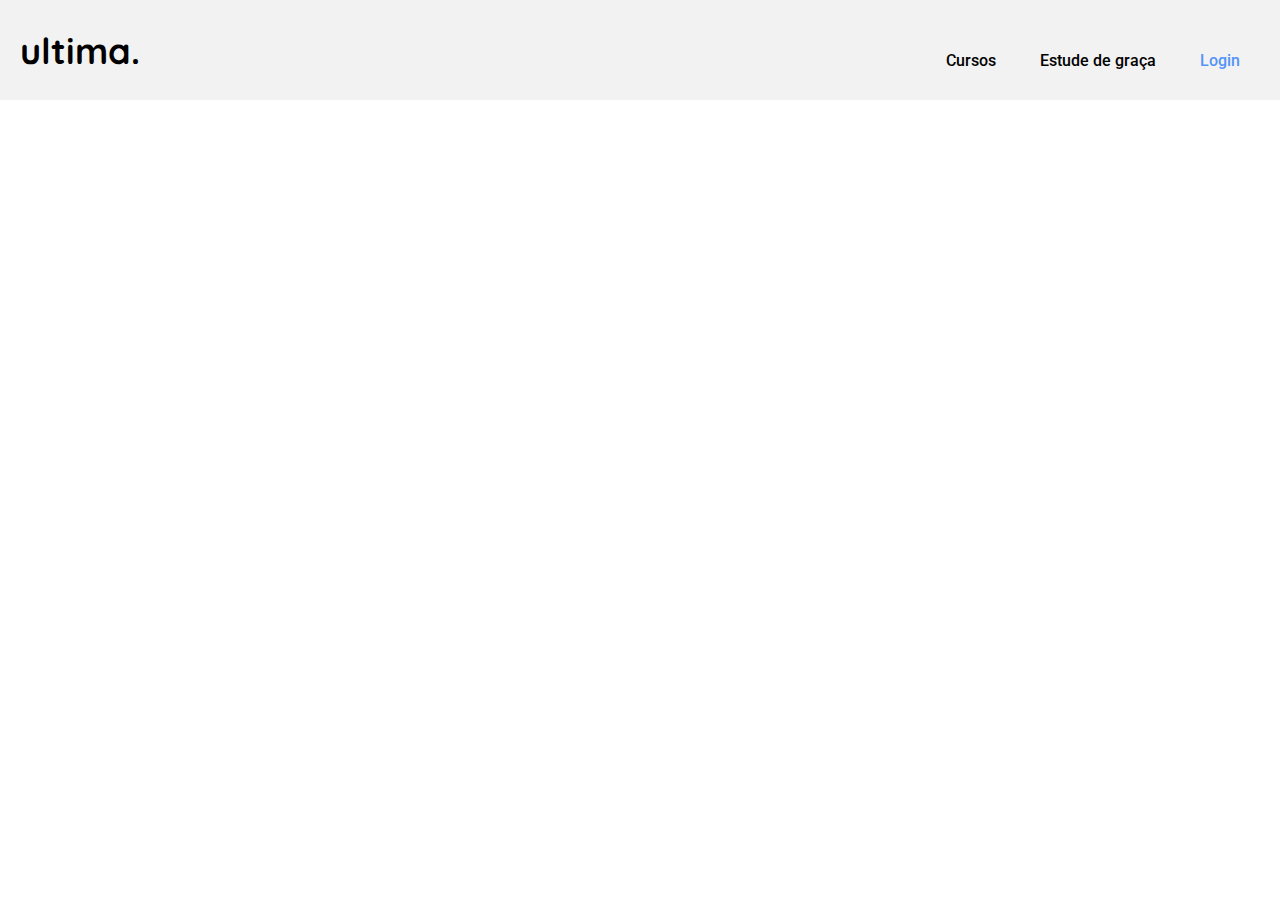
<file: Python/Modulo 5 - HTML, CSS, Javascript/index.html>
<!DOCTYPE html>
<html lang="pt-br">
<head>
    <meta charset="UTF-8">
    <meta name="viewport" content="width=device-width, initial-scale=1.0">
    <title>Cabeçalho</title>
    <link rel="stylesheet" type="text/css" href="estilo.css" />
    <link rel="preconnect" href="https://fonts.googleapis.com">
    <link rel="preconnect" href="https://fonts.gstatic.com" crossorigin>
    <link href="https://fonts.googleapis.com/css2?family=Quicksand:wght@700&family=Roboto:ital,wght@0,300;0,400;0,500;1,400&display=swap" rel="stylesheet">
</head>
<body>
    <div id ="cabecalho"> 
        <h1>ultima.</h1>
        <ul>
            <li><a href="#">Cursos</a></li>
            <li><a href="#">Estude de graça</a></li>
            <li><a href="#" id="Login" >Login</a></li>
        </ul>
    </div>
</body>
</html>
</file>
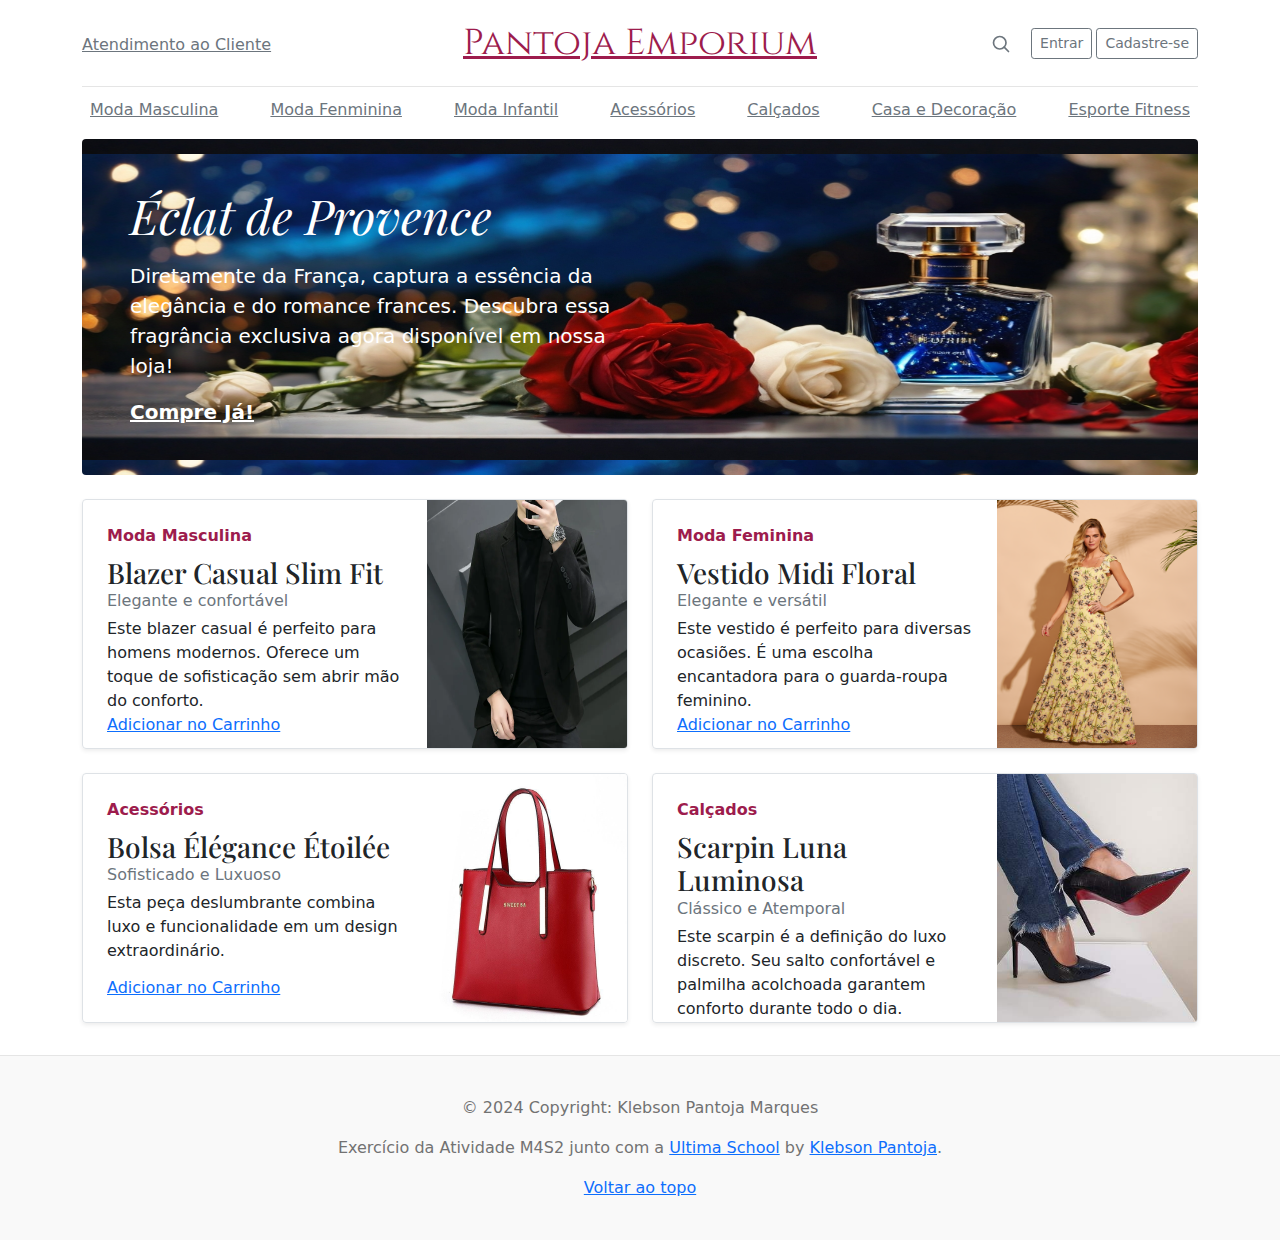
<file: Python/Modulo 5 - HTML, CSS, Javascript/Atividade_M4S2/blog/index.html>
<!doctype html>
<html lang="pt">
  <head>
    <meta charset="utf-8">
    <title>Pantoja Emporium - Pagina Inicial</title>    
    <link rel="preconnect" href="https://fonts.googleapis.com">
    <link rel="preconnect" href="https://fonts.gstatic.com" crossorigin>
    <link href="https://fonts.googleapis.com/css2?family=Cinzel:wght@400..900&family=Quicksand:wght@700&family=Roboto:ital,wght@0,300;0,400;0,500;1,400&display=swap" rel="stylesheet">
    <link rel="canonical" href="https://getbootstrap.com/docs/5.1/examples/blog/">

    
<link href="../assets/dist/css/bootstrap.min.css" rel="stylesheet">

    <style>
      .bd-placeholder-img {
        font-size: 1.125rem; 
        text-anchor: middle;
        -webkit-user-select: none;
        -moz-user-select: none;
        user-select: none;
      }

      @media (min-width: 768px) {
        .bd-placeholder-img-lg {
          font-size: 3.5rem;
        }
      }
    </style>

  
    <link href="https://fonts.googleapis.com/css?family=Playfair&#43;Display:700,900&amp;display=swap" rel="stylesheet">
    <link href="blog.css" rel="stylesheet">
  </head>
  <body>
    
<div class="container">
  <header class="blog-header py-3">
    <div class="row flex-nowrap justify-content-between align-items-center">
      <div class="col-4 pt-1">
        <a class="link-secondary" href="#">Atendimento ao Cliente</a>
      </div>
      <div class="col-4 text-center">
        <a class="blog-header-logo" style="color: rgb(157, 28, 77);" href="#">Pantoja Emporium</a>
      </div>
      <div class="col-4 d-flex justify-content-end align-items-center">
        <a class="link-secondary" href="#" aria-label="Search">
          <svg xmlns="http://www.w3.org/2000/svg" width="20" height="20" fill="none" stroke="currentColor" stroke-linecap="round" stroke-linejoin="round" stroke-width="2" class="mx-3" role="img" viewBox="0 0 24 24"><title>Search</title><circle cx="10.5" cy="10.5" r="7.5"/><path d="M21 21l-5.2-5.2"/></svg>
        </a>
        <a class="btn btn-sm btn-outline-secondary m-1" href="#">Entrar</a>
        <a class="btn btn-sm btn-outline-secondary" href="#">Cadastre-se</a>
      </div>
    </div>
  </header>

  <div class="nav-scroller py-1 mb-2">
    <nav class="nav d-flex justify-content-between">
      <a class="p-2 link-secondary" href="#">Moda Masculina</a>
      <a class="p-2 link-secondary" href="#">Moda Fenminina</a>
      <a class="p-2 link-secondary" href="#">Moda Infantil</a>
      <a class="p-2 link-secondary" href="#">Acessórios</a>
      <a class="p-2 link-secondary" href="#">Calçados</a>
      <a class="p-2 link-secondary" href="#">Casa e Decoração</a>
      <a class="p-2 link-secondary" href="#">Esporte Fitness</a>
    </nav>
  </div>
</div>

<main class="container">
  <div class="p-4 p-md-5 mb-4 text-white rounded bd-placeholder-img" style="background-image: url('Imagens/perfume\ cont1.jpg'); background-size: 1295px 306px; background-position: center;">
    <div class="col-md-6 px-0">
      <h1 class="display-4 fst-italic">Éclat de Provence</h1>
      <p class="lead my-3">Diretamente da França, captura a essência da elegância e do romance frances. Descubra essa fragrância exclusiva agora disponível em nossa loja!</p>
      <p class="lead mb-0"><a href="#" class="text-white fw-bold">Compre Já!</a></p>
    </div>
  </div>

  <div class="row mb-2">
    <div class="col-md-6">
      <div class="row g-0 border rounded overflow-hidden flex-md-row mb-4 shadow-sm h-md-250 position-relative">
        <div class="col p-4 d-flex flex-column position-static">
          <strong class="d-inline-block mb-2 text-custom">Moda Masculina</strong>
          <h3 class="mb-0">Blazer Casual Slim Fit</h3>
          <div class="mb-1 text-muted">Elegante e confortável </div>
          <p class="card-text mb-auto"> Este blazer casual é perfeito para homens modernos. Oferece um toque de sofisticação sem abrir mão do conforto.</p>
          <a href="#" class="stretched-link">Adicionar no Carrinho</a>
        </div>
        <div class="col-auto d-none d-lg-block">
          <img src="Imagens/blaze.jpg" class="bd-placeholder-img" width="200" height="250" alt="Imagem do Produto">

        </div>
      </div>
    </div>
    <div class="col-md-6">
      <div class="row g-0 border rounded overflow-hidden flex-md-row mb-4 shadow-sm h-md-250 position-relative">
        <div class="col p-4 d-flex flex-column position-static">
          <strong class="d-inline-block mb-2 text-custom">Moda Feminina</strong>
          <h3 class="mb-0">Vestido Midi Floral</h3>
          <div class="mb-1 text-muted">Elegante e versátil</div>
          <p class="mb-auto"> Este vestido é perfeito para diversas ocasiões. É uma escolha encantadora para o guarda-roupa feminino.</p>
          <a href="#" class="stretched-link">Adicionar no Carrinho</a>
        </div>
        <div class="col-auto d-none d-lg-block">
          <img src="Imagens/0002501_vt650-vestido-longo-vestido.png" class="bd-placeholder-img" width="200" height="250" alt="Imagem do Produto">

        </div>
      </div>
    </div>
    <div class="col-md-6">
      <div class="row g-0 border rounded overflow-hidden flex-md-row mb-4 shadow-sm h-md-250 position-relative">
        <div class="col p-4 d-flex flex-column position-static">
          <strong class="d-inline-block mb-2 text-custom">Acessórios</strong>
          <h3 class="mb-0">Bolsa Élégance Étoilée </h3>
          <div class="mb-1 text-muted">Sofisticado e Luxuoso</div>
          <p class="mb-auto">Esta peça deslumbrante combina luxo e funcionalidade em um design extraordinário.</p>
          <a href="#" class="stretched-link">Adicionar no Carrinho</a>
        </div>
        <div class="col-auto d-none d-lg-block">
          <img src="Imagens/bolsa.jpg" class="bd-placeholder-img" width="200" height="250" alt="Imagem do Produto">

        </div>
      </div>
    </div>
    <div class="col-md-6">
      <div class="row g-0 border rounded overflow-hidden flex-md-row mb-4 shadow-sm h-md-250 position-relative">
        <div class="col p-4 d-flex flex-column position-static">
          <strong class="d-inline-block mb-2 text-custom">Calçados</strong>
          <h3 class="mb-0">Scarpin Luna Luminosa</h3>
          <div class="mb-1 text-muted">Clássico e Atemporal</div>
          <p class="mb-auto">Este scarpin é a definição do luxo discreto. Seu salto confortável e palmilha acolchoada garantem conforto durante todo o dia.</p>
          <a href="#" class="stretched-link">Adicionar no Carrinho</a>
        </div>
        <div class="col-auto d-none d-lg-block">
          <img src="Imagens/salto.jpg" class="bd-placeholder-img" width="200" height="250" alt="Imagem do Produto">

        </div>
      </div>  

  </div>
</main>

<footer class="blog-footer">
  <p>© 2024 Copyright: Klebson Pantoja Marques
  </p>
  <p>Exercício da Atividade M4S2 junto com a <a href="https://ultima.school/">Ultima School</a> by <a href="https://github.com/KlebsonPantoja">Klebson Pantoja</a>.</p>
  <p>
    <a href="#">Voltar ao topo</a>
  </p>
</footer>

<script src="blog_script.js"></script>
    
  </body>
</html>
</file>
<file: Python/Modulo 5 - HTML, CSS, Javascript/estilo.css>
* {
    margin: 0;
    padding: 0;
    box-sizing: border-box;
}

/* Estilizando a div do cabeçalho */
#cabecalho {
    width: 100%;
    height: 100px;
    background-color: #f2f2f2;
    padding: 20px;
    display: flex;
    align-items: center;
    justify-content: space-between;
}

h1 {
    font-size: 36px;
    font-family: 'Quicksand',sans-serif;
    font-weight: bold;
}

ul {
    font-family: 'Roboto';
    font-weight: 500;
    list-style: none;
}

li {
    display: inline-block;
    margin-right: 20px;
    margin-left: 20px;
    margin-top: 20px;
}

a {
    text-decoration: none;
    color: #000000;
}

#Login {
    color: #5294F9;
}

a:hover {
    text-decoration: underline;
}
</file>
<file: Python/Modulo 5 - HTML, CSS, Javascript/Atividade_M4S2/blog/blog.css>
.blog-header {
  line-height: 1.5;
  border-bottom: 1px solid #e5e5e5;
}

.blog-header-logo {
  font-family: "Cinzel", serif/*Titulo (logo) do site*/;
  font-size: 2.25rem;
}

.blog-header-logo:hover {
  text-decoration: none;
  color: aqua;
}

h1, h2, h3, h4, h5, h6 {
  font-family: "Playfair Display", Georgia, "Times New Roman", serif;
} 

.text-custom {
  color: rgb(157, 28, 77);
}

.display-4 {
  font-size: 2.5rem;
}
@media (min-width: 768px) {
  .display-4 {
    font-size: 3rem;
  }
}

.nav-scroller {
  position: relative;
  z-index: 2;
  height: 2.75rem;
  overflow-y: hidden;
}

.nav-scroller .nav {
  display: flex;
  flex-wrap: nowrap;
  padding-bottom: 1rem;
  margin-top: -1px;
  overflow-x: auto;
  text-align: center;
  white-space: nowrap;
  -webkit-overflow-scrolling: touch;
}

.nav-scroller .nav-link {
  padding-top: .75rem;
  padding-bottom: .75rem;
  font-size: .875rem;
}

.card-img-right {
  height: 100%;
  border-radius: 0 3px 3px 0;
}

.flex-auto {
  flex: 0 0 auto;
}

.h-250 { height: 250px; }
@media (min-width: 768px) {
  .h-md-250 { height: 250px; }
}

/* Pagination */
.blog-pagination {
  margin-bottom: 4rem;
}
.blog-pagination > .btn {
  border-radius: 2rem;
}

/*
 * Blog posts
 */
.blog-post {
  margin-bottom: 4rem;
}
.blog-post-title {
  margin-bottom: .25rem;
  font-size: 2.5rem;
}
.blog-post-meta {
  margin-bottom: 1.25rem;
  color: #727272;
}

/*
 * Footer
 */
.blog-footer {
  padding: 2.5rem 0;
  color: #727272;
  text-align: center;
  background-color: #f9f9f9;
  border-top: .05rem solid #e5e5e5;
}
.blog-footer p:last-child {
  margin-bottom: 0;
}
</file>
